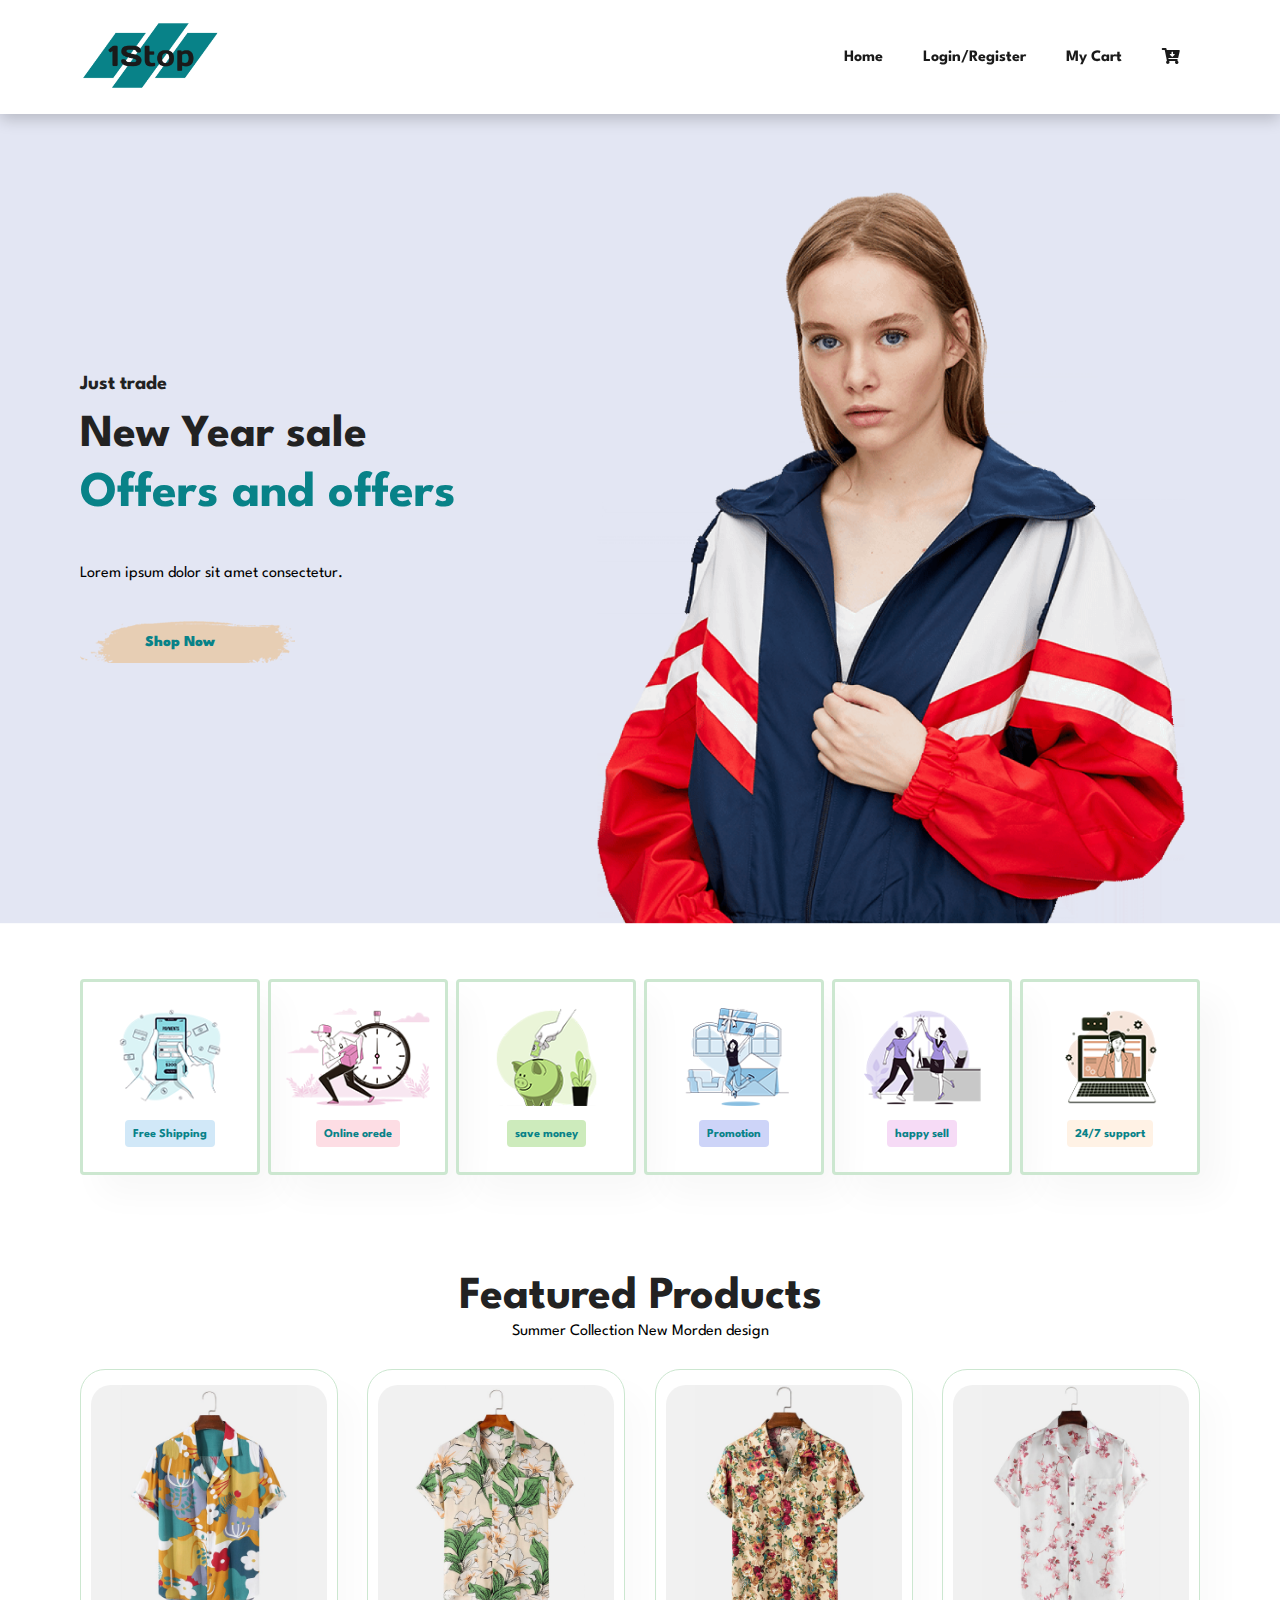
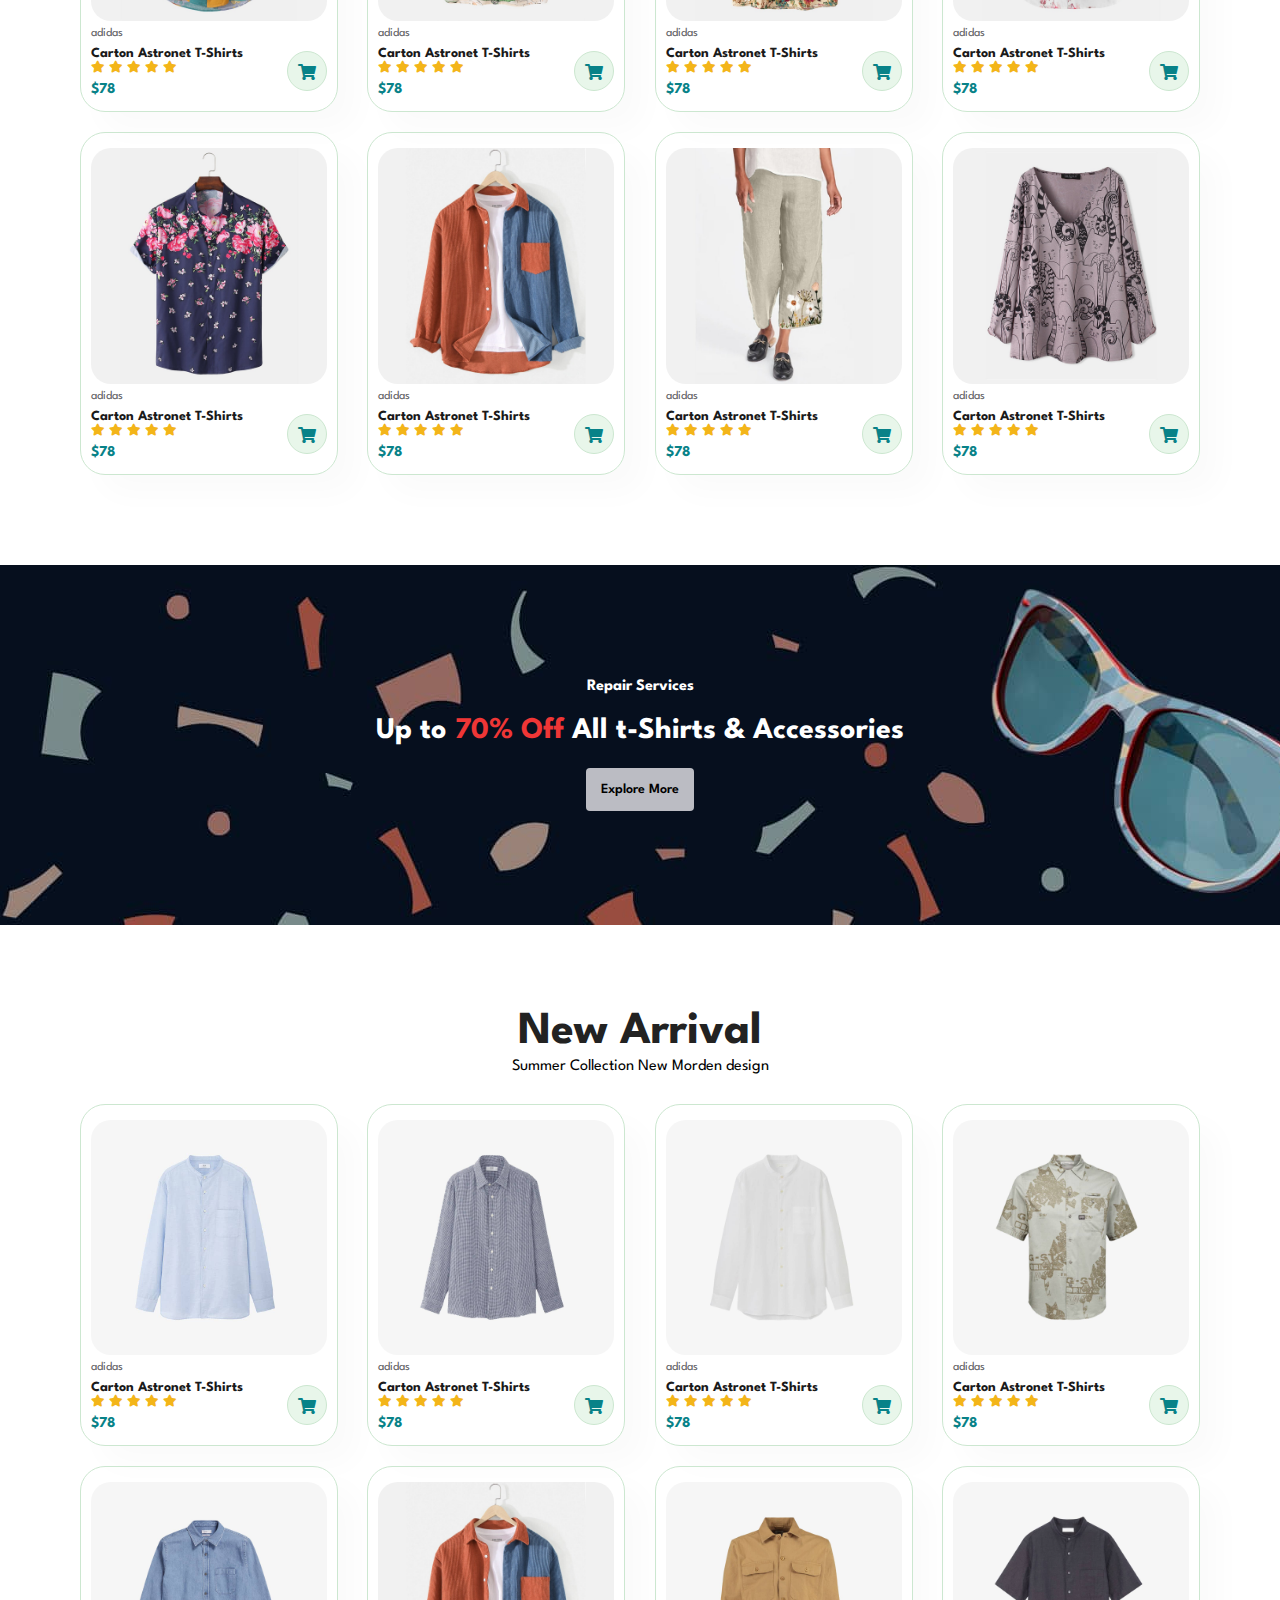
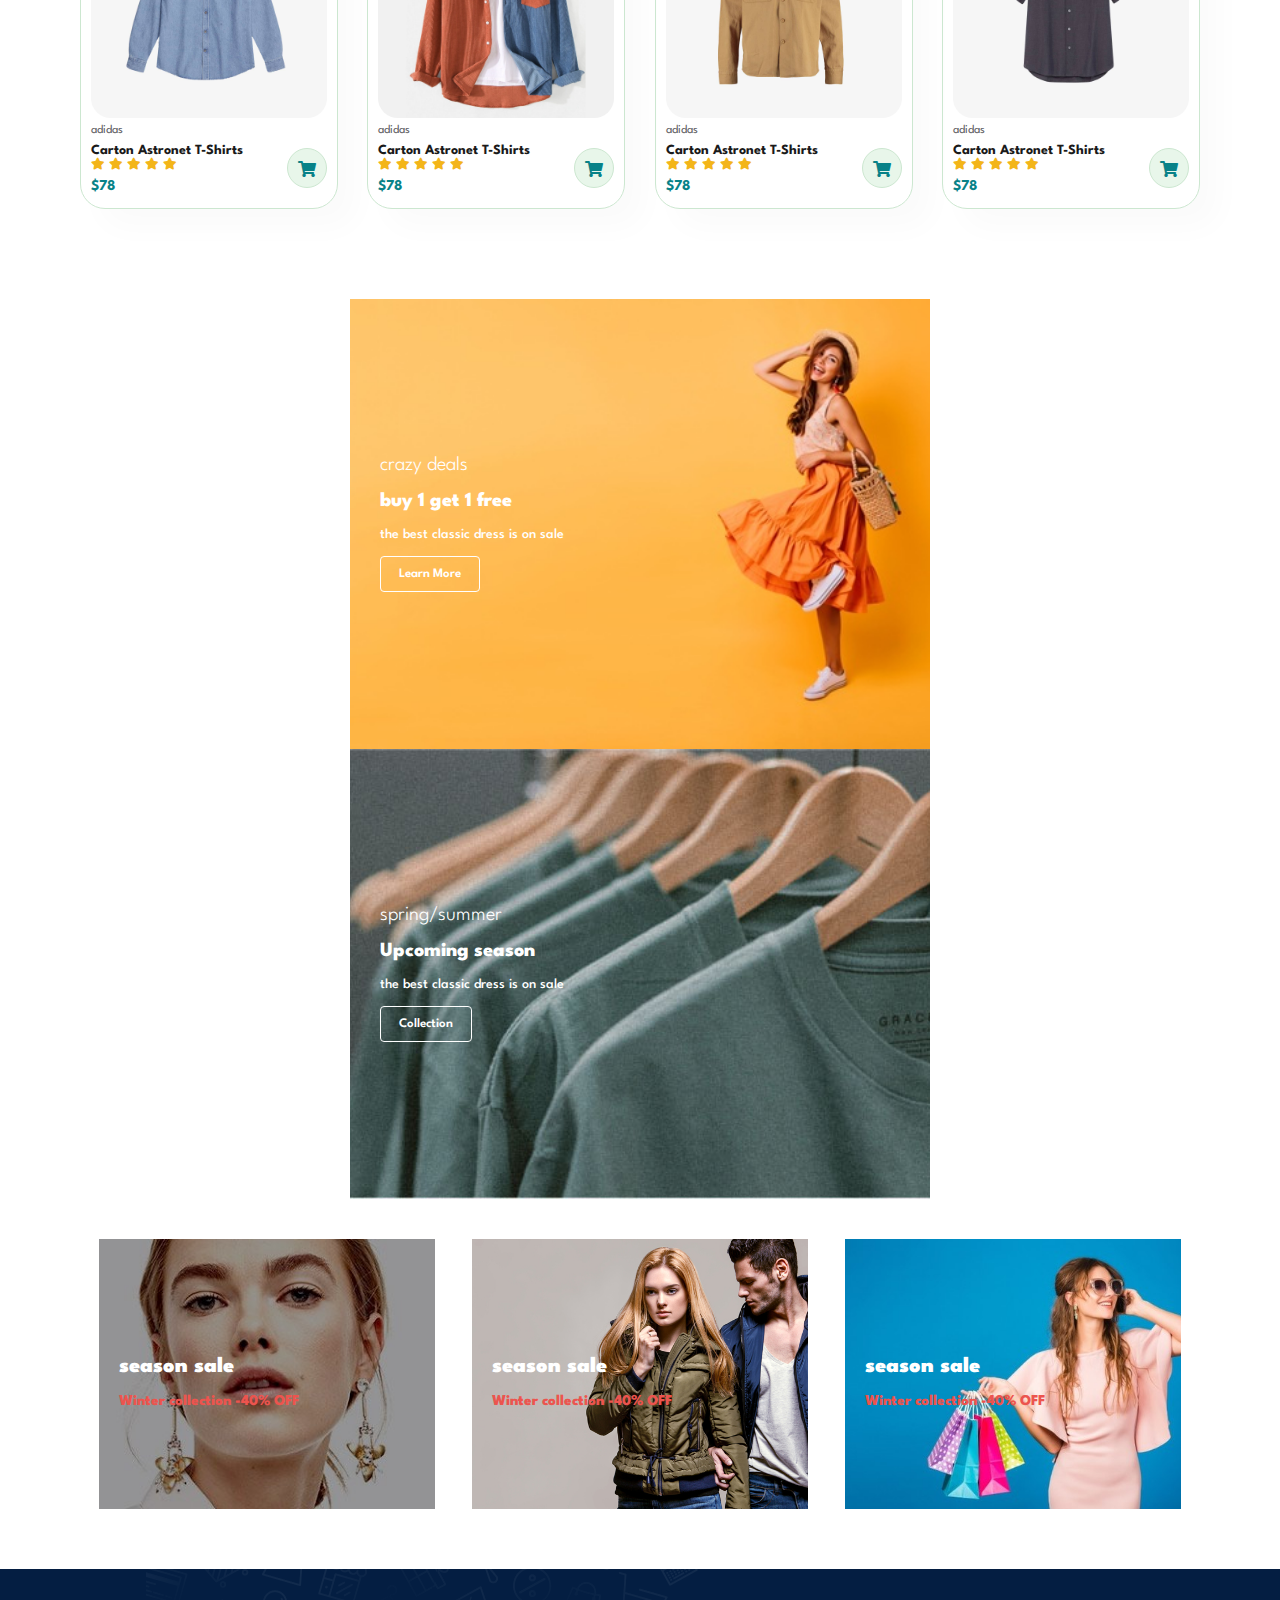
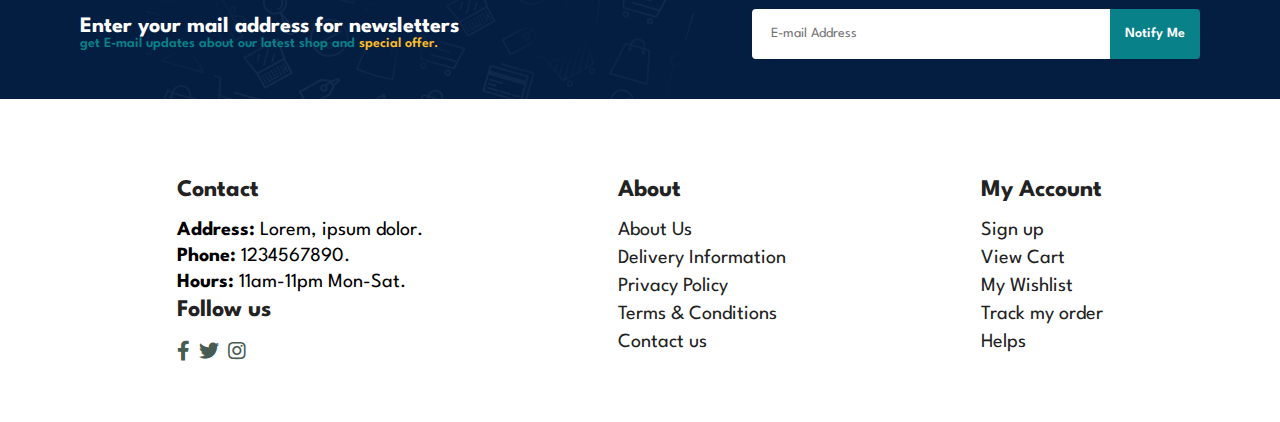
<file: index.html>
<!DOCTYPE html>
<html lang="en">
<head>
    <meta charset="UTF-8">
    <meta http-equiv="X-UA-Compatible" content="IE=edge">
    <meta name="viewport" content="width=device-width, initial-scale=1.0">
    <title>E-comemers</title>
    <link rel="stylesheet" href="project1.css">
    <link rel="stylesheet" href="https://cdnjs.cloudflare.com/ajax/libs/font-awesome/5.15.2/css/all.min.css"/>

</head>
<body>
   
    <section id="header">
        <a href=""><img src="img/logo.png" class="logo" alt="" width="140" height="70"></a>

        <div>
            <ul id="navbar">
                <li><a href="index.html">Home</a></li>
                <li><a href="loginPg.html">Login/Register</a></li>
                <li><a href="cart.html">My Cart</a></li>
                <li id="lg-bag"><a href=""><i class="fas fa-cart-arrow-down"></i>
                </a></li>
                <a href="#" id="close"><i class="fas fa-times"></i></a>
            </ul>
        </div>
        <div id="mobile">
            <a href="cart.html"><i class="fas fa-cart-arrow-down"></i>
            </a>
            <i id="bar" class="fas fa-outdent"></i>
        </div>
    </section>

    <section id="hero">
        <h4>Just trade</h4>
        <h2>New Year sale</h2>
        <h1>Offers and offers</h1>
        <p class="section-m1">Lorem ipsum dolor sit amet consectetur.</p>
        <button>Shop Now</button>
    </section>

    <section id="feature" class="section-p1">
        <div class="fe-box">
            <img src="img/features/f1.png" alt="">
            <h6>Free Shipping</h6>
        </div>
        <div class="fe-box">
            <img src="img/features/f2.png" alt="">
            <h6>Online orede</h6>
        </div>
        <div class="fe-box">
            <img src="img/features/f3.png" alt="">
            <h6>save money</h6>
        </div>
        <div class="fe-box">
            <img src="img/features/f4.png" alt="">
            <h6>Promotion</h6>
        </div>
        <div class="fe-box">
            <img src="img/features/f5.png" alt="">
            <h6>happy sell</h6>
        </div>
        <div class="fe-box">
            <img src="img/features/f6.png" alt="">
            <h6>24/7 support</h6>
        </div>
    </section>

    <section id="product1" class="section-p1">
        <h2>Featured Products</h2>
        <p>Summer Collection New Morden design</p>
        <div class="pro-container">
            <div class="pro">
                <img src="img/products/f1.jpg" alt="">
                <div class="des">
                    <span>adidas</span>
                    <h5>Carton Astronet T-Shirts</h5>
                    <div class="star">
                        <i class="fas fa-star"></i>
                        <i class="fas fa-star"></i>
                        <i class="fas fa-star"></i>
                        <i class="fas fa-star"></i>
                        <i class="fas fa-star"></i>
                    </div>
                    <h4>$78</h4>
                </div>
                <a href="">
                    <i class="fas fa-shopping-cart cart"></i></a>
            </div>
            <div class="pro">
                <img src="img/products/f2.jpg" alt="">
                <div class="des">
                    <span>adidas</span>
                    <h5>Carton Astronet T-Shirts</h5>
                    <div class="star">
                        <i class="fas fa-star"></i>
                        <i class="fas fa-star"></i>
                        <i class="fas fa-star"></i>
                        <i class="fas fa-star"></i>
                        <i class="fas fa-star"></i>
                    </div>
                    <h4>$78</h4>
                </div>
                <a href="">
                    <i class="fas fa-shopping-cart cart"></i></a>
            </div>
            <div class="pro">
                <img src="img/products/f3.jpg" alt="">
                <div class="des">
                    <span>adidas</span>
                    <h5>Carton Astronet T-Shirts</h5>
                    <div class="star">
                        <i class="fas fa-star"></i>
                        <i class="fas fa-star"></i>
                        <i class="fas fa-star"></i>
                        <i class="fas fa-star"></i>
                        <i class="fas fa-star"></i>
                    </div>
                    <h4>$78</h4>
                </div>
                <a href="">
                    <i class="fas fa-shopping-cart cart"></i></a>
            </div>
            <div class="pro">
                <img src="img/products/f4.jpg" alt="">
                <div class="des">
                    <span>adidas</span>
                    <h5>Carton Astronet T-Shirts</h5>
                    <div class="star">
                        <i class="fas fa-star"></i>
                        <i class="fas fa-star"></i>
                        <i class="fas fa-star"></i>
                        <i class="fas fa-star"></i>
                        <i class="fas fa-star"></i>
                    </div>
                    <h4>$78</h4>
                </div>
                <a href="">
                    <i class="fas fa-shopping-cart cart"></i></a>
            </div>
            <div class="pro">
                <img src="img/products/f5.jpg" alt="">
                <div class="des">
                    <span>adidas</span>
                    <h5>Carton Astronet T-Shirts</h5>
                    <div class="star">
                        <i class="fas fa-star"></i>
                        <i class="fas fa-star"></i>
                        <i class="fas fa-star"></i>
                        <i class="fas fa-star"></i>
                        <i class="fas fa-star"></i>
                    </div>
                    <h4>$78</h4>
                </div>
                <a href="">
                    <i class="fas fa-shopping-cart cart"></i></a>
            </div>
            <div class="pro">
                <img src="img/products/f6.jpg" alt="">
                <div class="des">
                    <span>adidas</span>
                    <h5>Carton Astronet T-Shirts</h5>
                    <div class="star">
                        <i class="fas fa-star"></i>
                        <i class="fas fa-star"></i>
                        <i class="fas fa-star"></i>
                        <i class="fas fa-star"></i>
                        <i class="fas fa-star"></i>
                    </div>
                    <h4>$78</h4>
                </div>
                <a href="">
                    <i class="fas fa-shopping-cart cart"></i></a>
            </div>
            <div class="pro">
                <img src="img/products/f7.jpg" alt="">
                <div class="des">
                    <span>adidas</span>
                    <h5>Carton Astronet T-Shirts</h5>
                    <div class="star">
                        <i class="fas fa-star"></i>
                        <i class="fas fa-star"></i>
                        <i class="fas fa-star"></i>
                        <i class="fas fa-star"></i>
                        <i class="fas fa-star"></i>
                    </div>
                    <h4>$78</h4>
                </div>
                <a href="">
                    <i class="fas fa-shopping-cart cart"></i></a>
            </div>
            <div class="pro">
                <img src="img/products/f8.jpg" alt="">
                <div class="des">
                    <span>adidas</span>
                    <h5>Carton Astronet T-Shirts</h5>
                    <div class="star">
                        <i class="fas fa-star"></i>
                        <i class="fas fa-star"></i>
                        <i class="fas fa-star"></i>
                        <i class="fas fa-star"></i>
                        <i class="fas fa-star"></i>
                    </div>
                    <h4>$78</h4>
                </div>
                <a href="">
                    <i class="fas fa-shopping-cart cart"></i></a>
            </div>
        </div>
    </section>

    <section id="banner" class="section-m1">
        <h4>Repair Services</h4>
        <h2>Up to <span>70% Off</span> All t-Shirts & Accessories</h2>
        <button class="normal">Explore More</button>
    </section>

    <section id="product1" class="section-p1">
        <h2>New Arrival</h2>
        <p>Summer Collection New Morden design</p>
        <div class="pro-container">
            <div class="pro">
                <img src="img/products/n1.jpg" alt="">
                <div class="des">
                    <span>adidas</span>
                    <h5>Carton Astronet T-Shirts</h5>
                    <div class="star">
                        <i class="fas fa-star"></i>
                        <i class="fas fa-star"></i>
                        <i class="fas fa-star"></i>
                        <i class="fas fa-star"></i>
                        <i class="fas fa-star"></i>
                    </div>
                    <h4>$78</h4>
                </div>
                <a href="">
                    <i class="fas fa-shopping-cart cart"></i></a>
            </div>
            <div class="pro">
                <img src="img/products/n2.jpg" alt="">
                <div class="des">
                    <span>adidas</span>
                    <h5>Carton Astronet T-Shirts</h5>
                    <div class="star">
                        <i class="fas fa-star"></i>
                        <i class="fas fa-star"></i>
                        <i class="fas fa-star"></i>
                        <i class="fas fa-star"></i>
                        <i class="fas fa-star"></i>
                    </div>
                    <h4>$78</h4>
                </div>
                <a href="">
                    <i class="fas fa-shopping-cart cart"></i></a>
            </div>
            <div class="pro">
                <img src="img/products/n3.jpg" alt="">
                <div class="des">
                    <span>adidas</span>
                    <h5>Carton Astronet T-Shirts</h5>
                    <div class="star">
                        <i class="fas fa-star"></i>
                        <i class="fas fa-star"></i>
                        <i class="fas fa-star"></i>
                        <i class="fas fa-star"></i>
                        <i class="fas fa-star"></i>
                    </div>
                    <h4>$78</h4>
                </div>
                <a href="">
                    <i class="fas fa-shopping-cart cart"></i></a>
            </div>
            <div class="pro">
                <img src="img/products/n4.jpg" alt="">
                <div class="des">
                    <span>adidas</span>
                    <h5>Carton Astronet T-Shirts</h5>
                    <div class="star">
                        <i class="fas fa-star"></i>
                        <i class="fas fa-star"></i>
                        <i class="fas fa-star"></i>
                        <i class="fas fa-star"></i>
                        <i class="fas fa-star"></i>
                    </div>
                    <h4>$78</h4>
                </div>
                <a href="">
                    <i class="fas fa-shopping-cart cart"></i></a>
            </div>
            <div class="pro">
                <img src="img/products/n5.jpg" alt="">
                <div class="des">
                    <span>adidas</span>
                    <h5>Carton Astronet T-Shirts</h5>
                    <div class="star">
                        <i class="fas fa-star"></i>
                        <i class="fas fa-star"></i>
                        <i class="fas fa-star"></i>
                        <i class="fas fa-star"></i>
                        <i class="fas fa-star"></i>
                    </div>
                    <h4>$78</h4>
                </div>
                <a href="">
                    <i class="fas fa-shopping-cart cart"></i></a>
            </div>
            <div class="pro">
                <img src="img/products/f6.jpg" alt="">
                <div class="des">
                    <span>adidas</span>
                    <h5>Carton Astronet T-Shirts</h5>
                    <div class="star">
                        <i class="fas fa-star"></i>
                        <i class="fas fa-star"></i>
                        <i class="fas fa-star"></i>
                        <i class="fas fa-star"></i>
                        <i class="fas fa-star"></i>
                    </div>
                    <h4>$78</h4>
                </div>
                <a href="">
                    <i class="fas fa-shopping-cart cart"></i></a>
            </div>
            <div class="pro">
                <img src="img/products/n7.jpg" alt="">
                <div class="des">
                    <span>adidas</span>
                    <h5>Carton Astronet T-Shirts</h5>
                    <div class="star">
                        <i class="fas fa-star"></i>
                        <i class="fas fa-star"></i>
                        <i class="fas fa-star"></i>
                        <i class="fas fa-star"></i>
                        <i class="fas fa-star"></i>
                    </div>
                    <h4>$78</h4>
                </div>
                <a href="">
                    <i class="fas fa-shopping-cart cart"></i></a>
            </div>
            <div class="pro">
                <img src="img/products/n8.jpg" alt="">
                <div class="des">
                    <span>adidas</span>
                    <h5>Carton Astronet T-Shirts</h5>
                    <div class="star">
                        <i class="fas fa-star"></i>
                        <i class="fas fa-star"></i>
                        <i class="fas fa-star"></i>
                        <i class="fas fa-star"></i>
                        <i class="fas fa-star"></i>
                    </div>
                    <h4>$78</h4>
                </div>
                <a href="">
                    <i class="fas fa-shopping-cart cart"></i></a>
            </div>
        </div>
    </section>

    <section id="sm-banner" class="section-p1">
        <div class="banner-box">
            <h4>crazy deals</h4>
            <h2>buy 1 get 1 free</h2>
            <span>the best classic dress is on sale</span>
            <button class="white">Learn More</button>
        </div>
        <div class="banner-box banner-box2">
            <h4>spring/summer</h4>
            <h2>Upcoming season</h2>
            <span>the best classic dress is on sale</span>
            <button class="white">Collection</button>
        </div>
    </section>

    <section id="banner3">
        <div class="banner-box">
            <h2>season sale</h2>
            <h3>Winter collection -40% OFF</h3>
        </div>
        <div class="banner-box banner-box2">
            <h2>season sale</h2>
            <h3>Winter collection -40% OFF</h3>
        </div>
        <div class="banner-box banner-box3">
            <h2>season sale</h2>
            <h3>Winter collection -40% OFF</h3>
        </div>
    </section>

    <section id="newsletter" class="section-p1 section-m1">
        <div class="newstext ">
            <h4>Enter your mail address for newsletters</h4>
            <p>get E-mail updates about our latest shop and <span>special offer.</span></p>
        </div>
        <div class="form">
            <input type="text" placeholder="E-mail Address">
            <Button class="normal">Notify Me</Button>
        </div>
    </section>

    <footer class="section-p1">
        <div class="col">
            <img class="logo" src="img/logo.png" alt="" width="140" height="90">
            <h4>Contact</h4>
            <p><strong>Address: </strong>Lorem, ipsum dolor.</p>
            <p><strong>Phone: </strong>1234567890.</p>
            <p><strong>Hours: </strong>11am-11pm Mon-Sat.</p>
            <div class="follow">
                <h4>Follow us</h4>
                <div class="icon">
                    <a>  
                        <i class="fab fa-facebook-f"></i>
                        <i class="fab fa-twitter"></i>
                        <i class="fab fa-instagram"></i>
                    </a>
                </div>
            </div>
        </div>

        <div class="col">
            <h4>About</h4>
            <a href="">About Us</a>
            <a href="">Delivery Information</a>
            <a href="">Privacy Policy</a>
            <a href="">Terms & Conditions</a>
            <a href="">Contact us</a>
        </div>
        
        <div class="col">
            <h4>My Account</h4>
            <a href="loginPg.html">Sign up </a>
            <a href="">View Cart</a>
            <a href="">My Wishlist</a>
            <a href="">Track my order</a>
            <a href="">Helps</a>
        </div>
        
    </footer>

    <script src="project1.js"></script>

</body>
</html>
</file>
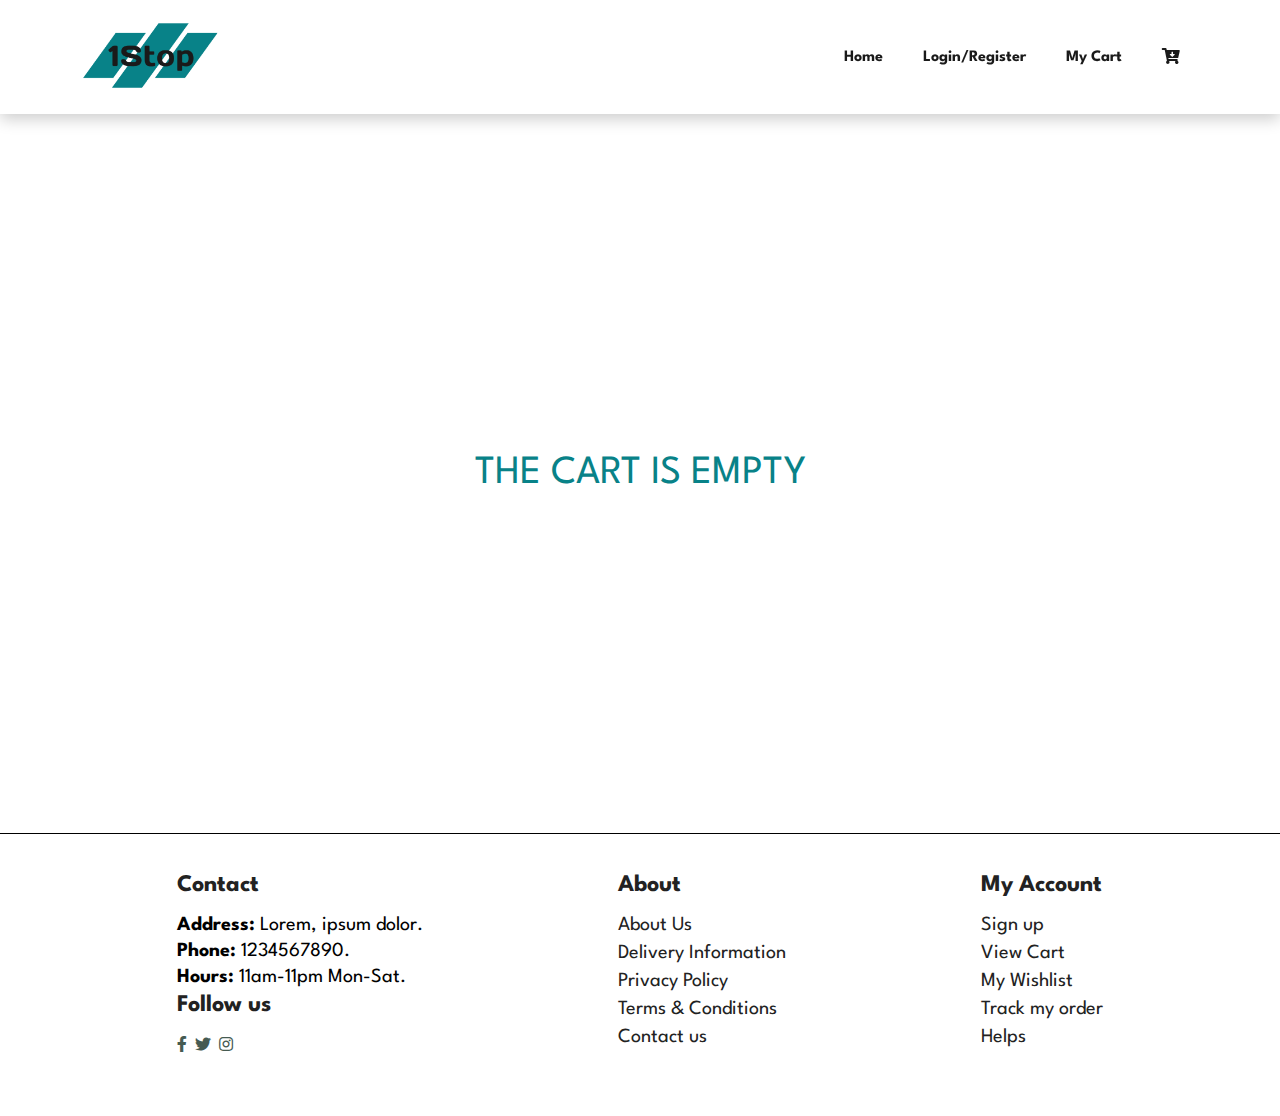
<file: cart.html>
<!DOCTYPE html>
<html lang="en">
<head>
    <meta charset="UTF-8">
    <meta http-equiv="X-UA-Compatible" content="IE=edge">
    <meta name="viewport" content="width=device-width, initial-scale=1.0">
    <title>MY CART</title>
    <link rel="stylesheet" href="project1.css">
    <link rel="stylesheet" href="cart.css">
    <link rel="stylesheet" href="https://cdnjs.cloudflare.com/ajax/libs/font-awesome/5.15.2/css/all.min.css"/>

</head>
<body> 
    <section id="header">
        <a href=""><img src="img/logo.png" class="logo" alt="" width="140" height="70"></a>
        <div>
            <ul id="navbar">
                <li><a href="index.html">Home</a></li>
                <li><a href="loginPg.html">Login/Register</a></li>
                <li><a href="cart.html">My Cart</a></li>
                <li id="lg-bag"><a href=""><i class="fas fa-cart-arrow-down"></i>
                </a></li>
                <a href="#" id="close"><i class="fas fa-times"></i></a>
            </ul>
        </div>
        <div id="mobile">
            <a href="cart.html"><i class="fas fa-cart-arrow-down"></i>
            </a>
            <i id="bar" class="fas fa-outdent"></i>
        </div>
    </section>

    <section class="cart">
        <div>THE CART IS EMPTY</div>
    </section>

    <footer class="section-p1">
        <div class="col">
            <img class="logo" src="img/logo.png" alt="" width="140" height="90">
            <h4>Contact</h4>
            <p><strong>Address: </strong>Lorem, ipsum dolor.</p>
            <p><strong>Phone: </strong>1234567890.</p>
            <p><strong>Hours: </strong>11am-11pm Mon-Sat.</p>
            <div class="follow">
                <h4>Follow us</h4>
                <div class="icon">
                    <i class="fab fa-facebook-f"></i>
                    <i class="fab fa-twitter"></i>
                    <i class="fab fa-instagram"></i>
            
                </div>
            </div>
        </div>

        <div class="col">
            <h4>About</h4>
            <a href="">About Us</a>
            <a href="">Delivery Information</a>
            <a href="">Privacy Policy</a>
            <a href="">Terms & Conditions</a>
            <a href="">Contact us</a>
        </div>
        
        <div class="col">
            <h4>My Account</h4>
            <a href="">Sign up </a>
            <a href="">View Cart</a>
            <a href="">My Wishlist</a>
            <a href="">Track my order</a>
            <a href="">Helps</a>
        </div>
    </footer>
    </script>
    <script src="project1.js"></script>
</body>
</html>
</file>
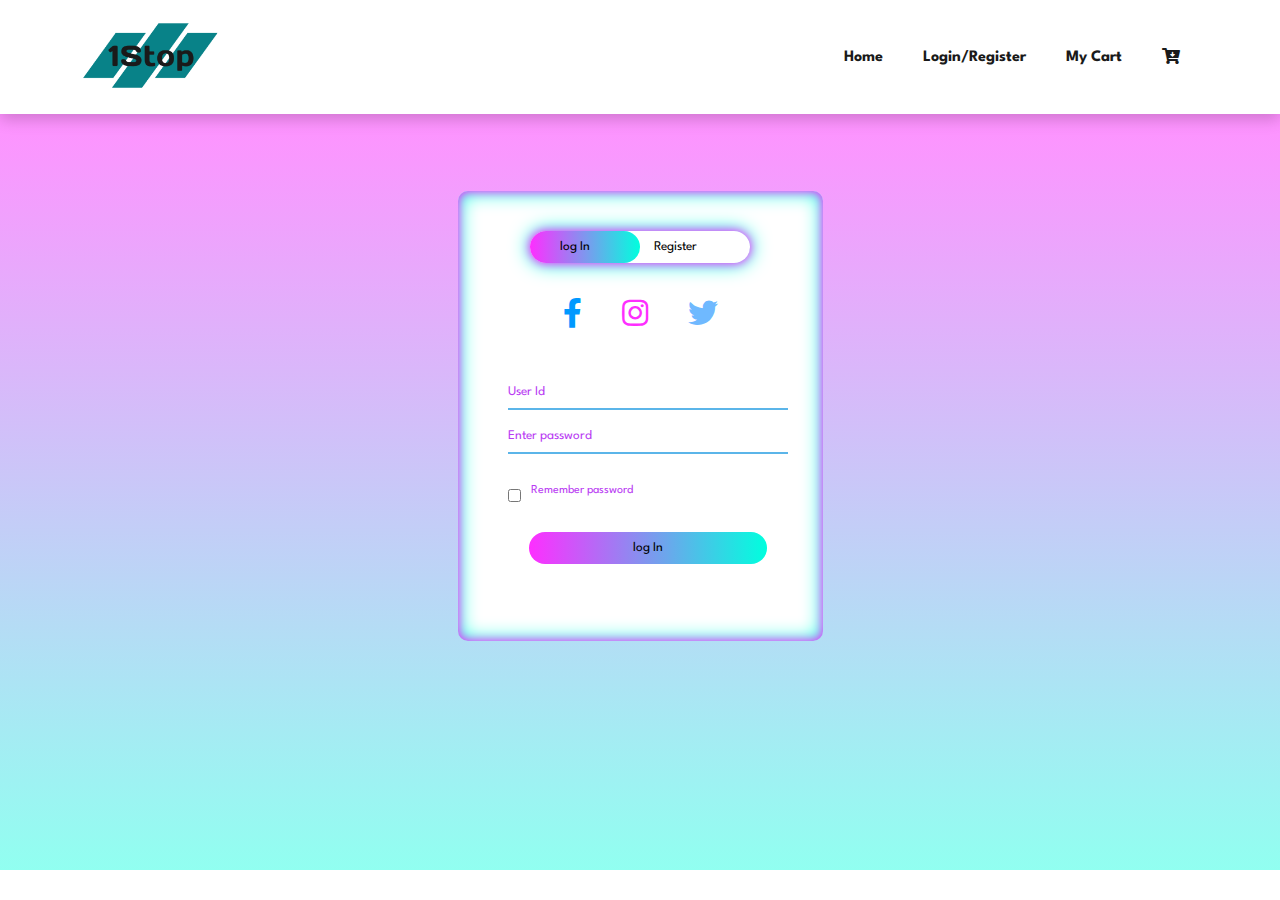
<file: loginPg.html>
<!DOCTYPE html>
<html lang="en">
<head>
    <meta charset="UTF-8">
    <meta http-equiv="X-UA-Compatible" content="IE=edge">
    <meta name="viewport" content="width=device-width, initial-scale=1.0">
    <title>login/Register</title>
    <link rel="stylesheet" href="loginPg.css">
    <link rel="stylesheet" href="project1.css">
    <link rel="stylesheet" href="https://cdnjs.cloudflare.com/ajax/libs/font-awesome/5.15.2/css/all.min.css"/>

</head>
<body> 
    <section id="header">
        <a href=""><img src="img/logo.png" class="logo" alt="" width="140" height="70"></a>
        <div>
            <ul id="navbar">
                <li><a href="index.html">Home</a></li>
                <li><a href="loginPg.html">Login/Register</a></li>
                <li><a href="cart.html">My Cart</a></li>
                <li id="lg-bag"><a href=""><i class="fas fa-cart-arrow-down"></i>
                </a></li>
                <a href="#" id="close"><i class="fas fa-times"></i></a>
            </ul>
        </div>
        <div id="mobile">
            <a href="cart.html"><i class="fas fa-cart-arrow-down"></i>
            </a>
            <i id="bar" class="fas fa-outdent"></i>
        </div>
    </section>

    <div class="heroo">
        <div class="form-box">
            <div class="button-box">
                <div id="btn"></div>
                <button  onclick="login()"  type="button" class="toogle-btn">log In</button>
                <button onclick="Register()" type="button" class="toogle-btn">Register</button>
            </div>
            <div class="social-icons">
                <a href="https://www.instagram.com/1stop.ai/"><i class="fab fa-facebook-f icon1"></i></a>
                <a href="https://www.instagram.com/1stop.ai/"><i class="fab fa-instagram icon2"></i></a>
                <a href="https://www.instagram.com/1stop.ai/"><i class="fab fa-twitter icon3"></i></a>
            </div>
            <form id="login" class="input-group">
                <input type="text" class="input-field" placeholder="User Id" required>
                <input type="password" class="input-field" placeholder="Enter password" required>
                <input type="checkbox" class="check-box"><span>Remember password</span>
                <button type="submit" class="submit-btn">log In</button>
            </form>
            <form   id="register" class="input-group">
                <input type="text" class="input-field" placeholder="User Id" required>
                <input type="email" class="input-field" placeholder="Email Id" required>
                <input type="password" class="input-field" placeholder="Enter password" required>
                <input type="checkbox" checked class="check-box"><span>I agree to the terms & conditions</span>
                <button type="submit" class="submit-btn">Register</button>
            </form>
        </div>
        
    </div>



    <script>
        var x= document.getElementById("login");
        var y= document.getElementById("register");
        var z= document.getElementById("btn");

        function Register(){
            x.style.left = "-400px";
            y.style.left = "50px";
            z.style.left = "110px";
        }
        function login(){
            x.style.left = "50px";
            y.style.left = "450px";
            z.style.left = "0";
        }


    </script>
    <script src="project1.js"></script>
</body>
</html>
</file>
<file: project1.css>
@import url('https://fonts.googleapis.com/css2?family=Spartan:wght@200&display=swap');
*{
    margin: 0;
    padding: 0;
    box-sizing: border-box;
    font-family: 'Spartan',sans-serif;
}
h1{
    font-size: 50px;
    line-height: 64px;
    color: #222;
}
h2{
    font-size: 46px;
    line-height: 54px;
    color: #222;
}
h3{
    font-size: 20px;
    color: #222;
}
h4{
    font-size: 20px;
    color: #222;
}
h6{
    font-weight: 700;
    font-size: 12px;
}
.section-p1{
    padding: 40px 80px;
}
.section-m1{
    margin: 40px 0;
}
button.normal{
    font-size: 14px;
    font-weight: 600;
    padding: 15px;
    color: #000;
    background-color: rgba(247, 246, 250, 0.753);
    border-radius: 4px;
    cursor: pointer;
    border: none;
    outline: none;
    transition: .3s ease;
}
button.white{
    font-size: 13px;
    font-weight: 600;
    padding: 11px 18px;
    color: #fff;
    background-color: transparent;
    border-radius: 4px;
    cursor: pointer;
    border: 1px solid #fff;
    outline: none;
    transition: .3s ease;
}
body{
    width: 100%;
    background-color: #fff;
}
/* header section */
#header{
    display: flex;
    align-items: center;
    justify-content: space-between;
    padding: 20px 80px;
    background: #fff;
    box-shadow: 0 5px 15px rgba(0,0,0,0.2);
    z-index: 999;
    position: sticky;
    top: 0;
    left: 0;
}
#navbar{
    display: flex;
    align-items: center;
    justify-content: center;
}
#navbar li{
    list-style: none;
    padding:0 20px ;
    position: relative;
}
#navbar li a{
    text-decoration: none;
    font-size: 16px;
    font-weight: 700;
    color: #1a1a1a;
    transition: 0.3s ease;
}
#navbar li a:hover,#navbar li a.active{
    color: #088288;
    border-bottom: 2px solid #088288;
}
#mobile{
    display: none;
    align-items: center;
}
#close{
    display: none;
}
/* hero section */
#hero{
    background-image: url("img/hero4.png");
    height: 90vh;
    width: 100%;
    background-size: cover;
    background-position: top 25% right 0;
    padding: 0 80px;
    display: flex;
    flex-direction: column;
    align-items: flex-start;
    justify-content: center;
}
#hero h4{
    padding-bottom: 15px;
}
#hero h1{
    color: #088288;
}
#hero button{
    background-image: url("img/button.png");
    background-color: transparent;
    color: #088288;
    border: 0;
    padding: 14px 80px 14px 65px;
    background-repeat:no-repeat ;
    cursor: pointer;
    font-weight: 900;
    font-size: 15px;
    transition: .3s ease;
}
#hero button:hover{
    transform: skew(-20deg);
}
/* feature section */

#feature{
    display: flex;
    align-items: center;
    justify-content:space-between;
    flex-wrap: wrap;
}

#feature .fe-box{
    width: 180px;
    text-align: center;
    padding: 25px 15px;
    box-shadow: 20px 20px 34px rgba(0,0,0,0.03);
    border: 3px solid #cce7d0;
    border-radius: 4px;
    margin: 15px 0 ;
}
#feature .fe-box:hover{
    box-shadow: 10px 20px 54px rgba(36, 29, 158, 0.2);
}
#feature .fe-box img{
    width: 100%;
    margin-bottom: 10px;
}
#feature .fe-box h6{
    display: inline-block;
    padding: 9px 8px 6px 8px;
    line-height: 1;
    border-radius: 4px;
    color: #088288;
    background-color: #d1e8f8;
}
#feature .fe-box:nth-child(2) h6{
    background-color: #fddde4;
}
#feature .fe-box:nth-child(3) h6{
    background-color: #cdebbc;
}
#feature .fe-box:nth-child(4) h6{
    background-color: #cdd4f8;
}
#feature .fe-box:nth-child(5) h6{
    background-color: #f6dbf6;
}
#feature .fe-box:nth-child(6) h6{
    background-color: #fff2e5;
}
/* product1 section */
#product1{
    text-align: center;
}
#product1 .pro-container{
    display: flex;
    justify-content: space-between;
    padding-top: 20px;
    flex-wrap: wrap;
}
#product1 .pro{
    width: 23%;
    min-width: 250px;
    padding: 10px 12px;
    border: 1px solid #cce7d0;
    border-radius: 25px;
    cursor: pointer;
    box-shadow: 20px 20px 30px rgba(0,0,0,0.02);
    margin: 10px 0;
    transition: .3s ease;
    position: relative;
}
#product1 .pro:hover{
    box-shadow: 20px 20px 30px rgba(0,0,0,0.07);
}
#product1 .pro img{
    width: 100%;
    border-radius: 20px;
}
#product1 .pro{
    text-align: start;
    padding: 15px 10px;
}
#product1 .pro .des span{
    color: #606063;
    font-size: 12px;
}
#product1 .pro .des h5{
    padding-top: 7px;
    color: #1a1a1a;
    font-size: 14px;
}
#product1 .pro .des i{
    font-size: 12px;
    color:rgba(243,181,25) ;
}
#product1 .pro h4{
    padding-top: 7px;
    font-size: 15px;
    font-weight: 700;
    color: #088288;
}
#product1 .pro .cart{
    width: 40px;
    height: 40px;
    padding-left: 10px;
    line-height: 40px;
    border-radius: 50%;
    background-color: #e8f6ea;
    color: #088288;
    position: absolute;
    border: 1px solid #cce7d0;
    bottom: 20px;
    right: 10px;
}
/* banner section */

#banner{
    display: flex;
    flex-direction: column;
    justify-content: center;
    align-items: center;
    text-align: center;
    background-image: url("img/banner/b2.jpg");
    width: 100%;
    height: 40vh;
    background-size: cover;
    background-position: center;
}
#banner h4{
    color: #fff;
    font-size: 16px;  
}
#banner h2{
    color: #fff;
    font-size: 30px;
    padding: 10px 0;
}
#banner h2 span{
    color: #ef3636;
}
#banner button:hover{
    background: #088288;
    color: #fff;
}
#sm-banner{
    display: flex;
    justify-content:space-around;
    flex-wrap: wrap;
}
#sm-banner .banner-box{
    display: flex;
    flex-direction: column;
    justify-content: center;
    align-items:flex-start;
    background-image: url("img/banner/b17.jpg");
    min-width: 580px;
    height: 50vh;
    background-size: cover;
    background-position: center;
    padding: 30px;
}
#sm-banner .banner-box2{
    background-image: url("img/banner/b10.jpg");
}
#sm-banner h4{
    color: #fff;
    font-size: 20px;
    font-weight: 300;
}
#sm-banner h2{
    color: #fff;
    font-size: 20px;
    font-weight: 800;
}
#sm-banner span{
    color: #fff;
    font-size: 14px;
    font-weight: 500;
    padding-bottom: 15px;
}
#sm-banner .banner-box:hover button{
    background-color: #088288;
    border: 1px solid #088288;
}
#banner3{
    display: flex;
    justify-content: space-around;
    flex-wrap: wrap;
    padding: 0 80px;
}
#banner3 .banner-box{
    display: flex;
    flex-direction: column;
    justify-content: center;
    align-items:flex-start;
    background-image: url("img/banner/b7.jpg");
    min-width: 30%;
    height: 30vh;
    background-size: cover;
    background-position: center;
    padding: 20px;
    margin-bottom: 20px;
}
#banner3 .banner-box2{
    background-image: url("img/banner/b4.jpg");
}
#banner3 .banner-box3{
    background-image: url("img/banner/b18.jpg");
}
#banner3 h2{
    color: #fff;
    font-weight: 900;
    font-size: 22px;
}
#banner3 h3{
    color: #ec544e;
    font-weight: 800;
    font-size: 15px;
}
#newsletter{
    display: flex;
    justify-content: space-between;
    flex-wrap: wrap;
    align-items: center;
    background-image: url("img/banner/b14.png");
    background-repeat: no-repeat;
    background-position: 20% 30%;
    background-color: #041e42;
}
#newsletter h4{
    font-size: 22px;
    font-weight: 700;
    color: #fff;
}
#newsletter p{
    font-size: 14px;
    font-weight: 600;
    color: #088288;
}
#newsletter p span{
    color: #ffbd27;
}
#newsletter .form{
    display: flex;
    width: 40%;
}
#newsletter input{
    height: 3.125rem;
    padding: 0 1.25em;
    font-size: 14px;
    width: 100%;
    border: 1px solid transparent;
    border-radius: 4px;
    outline: none;
    border-top-right-radius: 0;
    border-bottom-right-radius: 0;
}
#newsletter button{
    background-color: #088288;
    color: #fff;
    white-space: nowrap;
    border-top-left-radius: 0;
    border-bottom-left-radius: 0;
    transition: .3s ease;
}
#newsletter button:hover{
    opacity: .80;
}
footer{
    display: flex;
    flex-wrap: wrap;
    justify-content: space-around;
}
footer .col{
    display: flex;
    flex-direction: column;
    align-items: flex-start;
    margin-bottom: 20px;
}
footer .logo{
    padding-bottom: 30px;
}
footer h4{
    font-size: 24px;
    padding-bottom: 20px;
    font-weight: 700;
}
footer p{
    font-size: 20px;
    margin: 0 0 8px 0;
}
footer a{
    font-size: 20px;
    text-decoration: none;
    color: #222;
    margin-bottom: 10px;
}
footer .follow i{
    color: #465b52;
    padding-right: 4px;
    cursor: pointer;
}
footer .follow i:hover,
footer a:hover{
    color: #088288;
}
footer .logo{
    display: none;
}
/* media screen section */
@media (max-width:837px) {
    .section-p1{
        padding: 40px 40px;
    }
    #navbar{
        display: flex;
        flex-direction: column;
        align-items: flex-start;
        justify-content: flex-start;
        position: fixed;
        top: 0;
        right: -300px;
        height: 100vh;
        width: 300px;
        background-color: #E3E6F3;
        box-shadow: 0 40px 60px rgba(0,0,0,0.3);
        padding: 80px 0 0 10px;
        transition: .3s ease;
    }
    #navbar li{
        margin-bottom: 35px;
    }
    #navbar.active{
        right: 0px;
    }
    #mobile{
        display: flex;
        align-items: center;
    }
    #mobile i{
        color: #1a1a1a;
        font-size: 24px;
        padding-left: 25px;
    }
    #close{
        display: initial;
        position: absolute;
        top: 30px;
        left: 30px;
        color: #222;
        font-size: 24px;
    }
    #lg-bag{
        display: none;
    }
    #hero {
        
        height: 90vh;
        background-position: top 30% right 30%;
        padding: 0 80px;
    }
    #feature {
        justify-content:center;

     }
     #feature .fe-box{
        margin: 15px 15px;
     }
     #product1 .pro-container {
        justify-content:center;
    }
    #product1 .pro{
        margin: 15px;
    }
    #banner {
        height: 25vh;
    }
    #sm-banner .banner-box {
        min-width: 100%;
        height: 40vh;
    }
    #banner3 {
        padding: 0 40px;
    }
    #banner3 .banner-box{
        width:28%;
    }
    #newsletter .form{
        width: 70%;
    }
    #newsletter h4,
    #newsletter p{
        margin: 15px 0;
    }
    footer .col {
        width: 28%;
    }
    
}
@media (max-width:500px){
    .section-p1{
        padding: 20px;
    }
    h1{
        font-size: 38px;
    }
    h2{
        font-size: 32px;
    }
    #header{
        padding: 10px 30px;
    }
    #hero {
        padding: 0 20px ;
        background-position: 60%;
    }
    #feature .fe-box{
        width: 155px;
        margin: 0 0 15px 0;
    }
    #feature{
        justify-content: space-between;
    }
    #product1 .pro{
        width: 100%;
    }
    #banner{
        height: 40vh;
    }
    #sm-banner .banner-box{
        height: 40vh;
    }
    #sm-banner .banner-box2{
        margin-top: 20px;
    }
    #banner3{
        padding: 0 20px;
    }
    #banner3 .banner-box{
        width: 100%;
    }
    #newsletter{
        padding: 40px 20px;
    }
    #newsletter .form{
        width: 100%;
    }
    footer .col {
        width: 100%;  
    }
    footer .copyright{
        text-align:start;
    }

}
</file>
<file: cart.css>
.cart{
    height: 80vh;
    width: 100%;
    display: flex;
    align-items: center;
    justify-content: center;
    border-bottom: 1px solid rgba(0,0,0,01);
}
.cart div{
    font-size: 40px;
    color: #088288;
}
</file>
<file: loginPg.css>
*{
    padding: 0;
    margin: 0;
    box-sizing: border-box;
}
.heroo{
    height: 84vh;
    width: 100%; 
    background-image: linear-gradient(#ff2eff85,#00ffdd6e);
    position: absolute;
}
.form-box{
    width: 365px;
    height: 450px;
    position: relative;
    margin: 6% auto;
    background:#fff;
    padding: 5px;
    overflow: hidden;
    border-radius: 10px;
    box-shadow: inset 0 0 10px 1px #fe2eff, inset 0 0 20px 1px #00ffde;
}
.button-box{
    width: 220px;
    margin: 35px auto;
    position: relative;
    box-shadow: 0 0 10px 1px #fe2eff,  0 0 20px 1px #00ffde;
    border-radius:30px ;
}
.toogle-btn{
    padding: 10px 30px ;
    background: transparent;
    cursor: pointer;
    border: 0;
    outline: none;
    position: relative;

}
#btn{
    top: 0;
    left: 0;
    position: absolute;
    width: 110px;
    height: 100%;
    background:linear-gradient(to right,#fe2eff,#00ffde) ;
    border-radius: 30px;
    transition: .5s ease ;
}
.social-icons{
    margin: 30px auto;
    text-align: center;
    display: flex;
    justify-content: center;
    font-size: 30px;
}
.social-icons .icon1{
    color: hsl(204, 100%, 50%);
    margin: 0 20px;
}
.social-icons .icon2{
    color:#fe2eff;
    margin: 0 20px;
}
.social-icons .icon3{
    color:#0084ff93;
    margin: 0 20px;
}
.input-group{
    top: 180px;
    position: absolute;
    width: 280px;
    transition: .5s ease;
}
.input-field{
    width: 100%;
    color: rgb(43, 41, 43);
    padding: 10px 0;
    margin: 5px 0;
    border-left: 0;
    border-right: 0;
    border-top: 0;
    border-bottom: 2px solid rgb(91, 181, 233);
    outline: none;
    background:transparent;
}
.input-field::placeholder{
    color: rgb(185, 59, 243);
}
.submit-btn{
    width: 85%;
    padding: 10px 30px ;
    cursor: pointer;
    display: block;
    margin: auto;
    background: linear-gradient(to right,#fe2eff,#00ffde);
    border:0;
    outline: none;
    border-radius: 30px;
}
.check-box{
    margin: 30px 10px 30px 0 ;
}
.heroo span{
    color: rgb(185,59,243);
    font-size: 12px;
    bottom: 68px;
    position: absolute;
}
#login{
    left: 50px;
}
#register{
    left: 450px;
}
</file>
